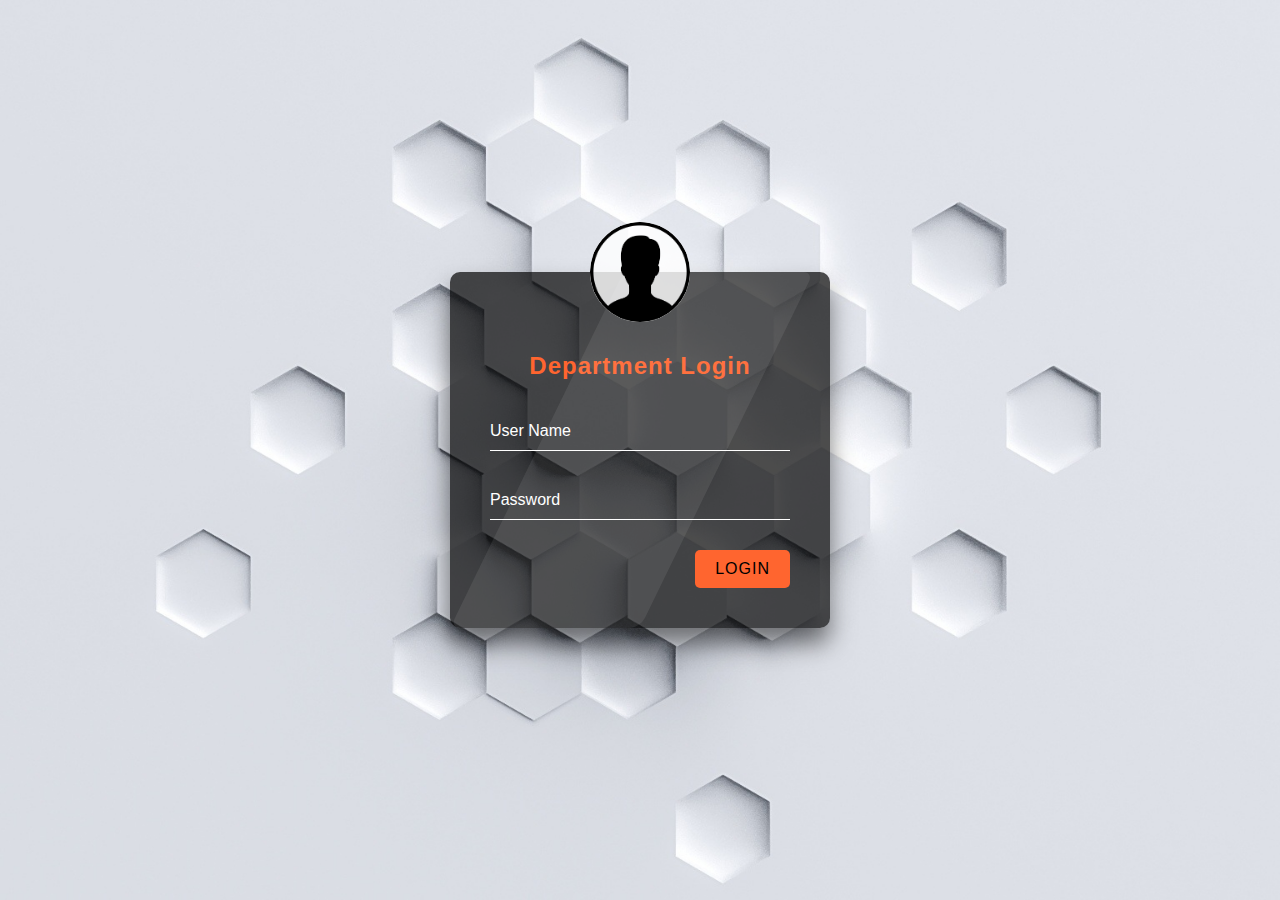
<file: 08-01-2022/dept_login.html>
<!DOCTYPE html>
<html lang="en">
<head>
  <meta charset="UTF-8">
  <meta name="viewport" content="width=device-width, initial-scale=1.0">
  <meta http-equiv="X-UA-Compatible" content="ie=edge">
  <link rel="stylesheet" href="login.css">
  <title>Department Login</title>
</head>
<body>
  <div class="login-wrapper">
    <form action="" class="form">
      <img src="dept.png" alt="">
      <h2>Department Login</h2>
      <div class="input-group">
        <input type="text" name="loginUser" id="loginUser" required>
        <label for="loginUser">User Name</label>
      </div>
      <div class="input-group">
        <input type="password" name="loginPassword" id="loginPassword" required>
        <label for="loginPassword">Password</label>
      </div>
      <input type="submit" value="Login" class="submit-btn">
    </form>
  </div>
</body>
</html>
</file>
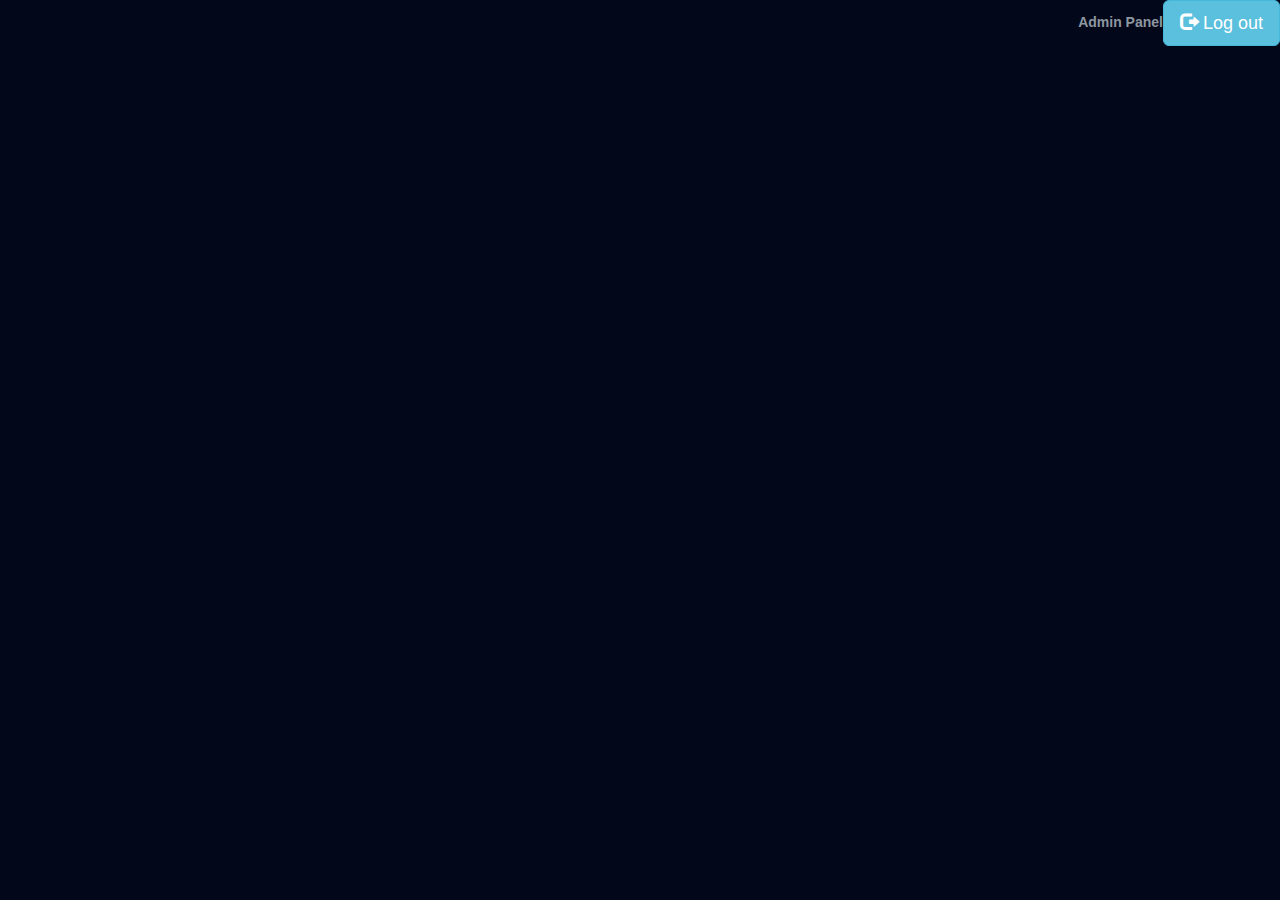
<file: 08-01-2022/scroll.html>
<html>
<head>
<title>Frame</title>
<link rel="stylesheet" href="https://maxcdn.bootstrapcdn.com/bootstrap/3.3.7/css/bootstrap.min.css">
<script src="https://ajax.googleapis.com/ajax/libs/jquery/3.2.1/jquery.min.js"></script>
<script src="https://maxcdn.bootstrapcdn.com/bootstrap/3.3.7/js/bootstrap.min.js"></script>
</head>	
<body>
<style>
p{
  color:rgb(141, 151, 160);
}

body {

background-color:#03071a;
 
}</style>
<body>
    <p align="right"><b>Admin Panel</b><a href="admin_login.php" target="_top"class="btn btn-info btn-lg">
    <span class="glyphicon glyphicon-log-out"></span> Log out
  </a></p>


</body>
</html>
</file>
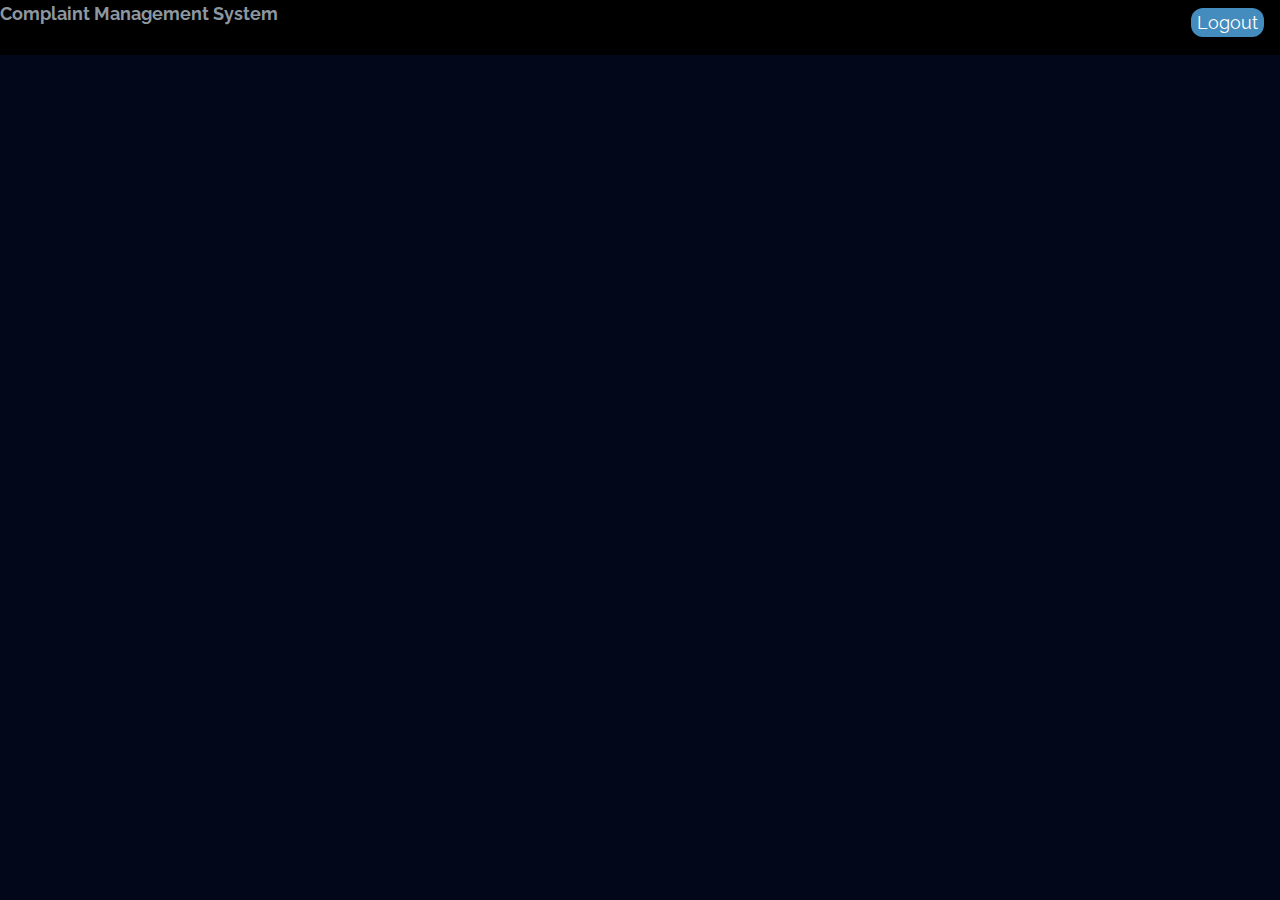
<file: 18-01-2022/dept_header.html>
<html>
<head>
<title>Frame</title>
<link rel="stylesheet" href="https://maxcdn.bootstrapcdn.com/bootstrap/3.3.7/css/bootstrap.min.css">
<script src="https://ajax.googleapis.com/ajax/libs/jquery/3.2.1/jquery.min.js"></script>
<script src="https://maxcdn.bootstrapcdn.com/bootstrap/3.3.7/js/bootstrap.min.js"></script>
<link rel="stylesheet" href="https://www.w3schools.com/w3css/4/w3.css">
<link rel="stylesheet" href="https://fonts.googleapis.com/css?family=Raleway">
<link rel="stylesheet" href="https://cdnjs.cloudflare.com/ajax/libs/font-awesome/4.7.0/css/font-awesome.min.css">
<style>
html,body,h1,h2,h3,h4,h5 {font-family: "Raleway", sans-serif}
</style>
</head>	
<body>
<style>
.button {
  border-radius: 12px;
  background-color: #448cbd; 
  border: none;
  color: white;
  transition-duration: 0.4s;
}
.button:hover {
  background-color: #2d2fa8; 
  color: white;
}
  .alignleft {
	float: left;
}
.alignright {
	float: right;
}
p{
  color:rgb(141, 151, 160);
}

body {

background-color:#03071a;
 
}</style>
<body>
  <div id="textbox">
  
<div class="w3-bar w3-top w3-black w3-large" style="z-index:4">
  <p class="alignleft"><b>Complaint Management System</b></p>
  <p class="alignright"><span class="w3-bar-item w3-right"><a href="dept_login.php" target="_top"><button class="button">Logout</button></a></span></p>
  </div>
</div>


</body>
</html>
</file>
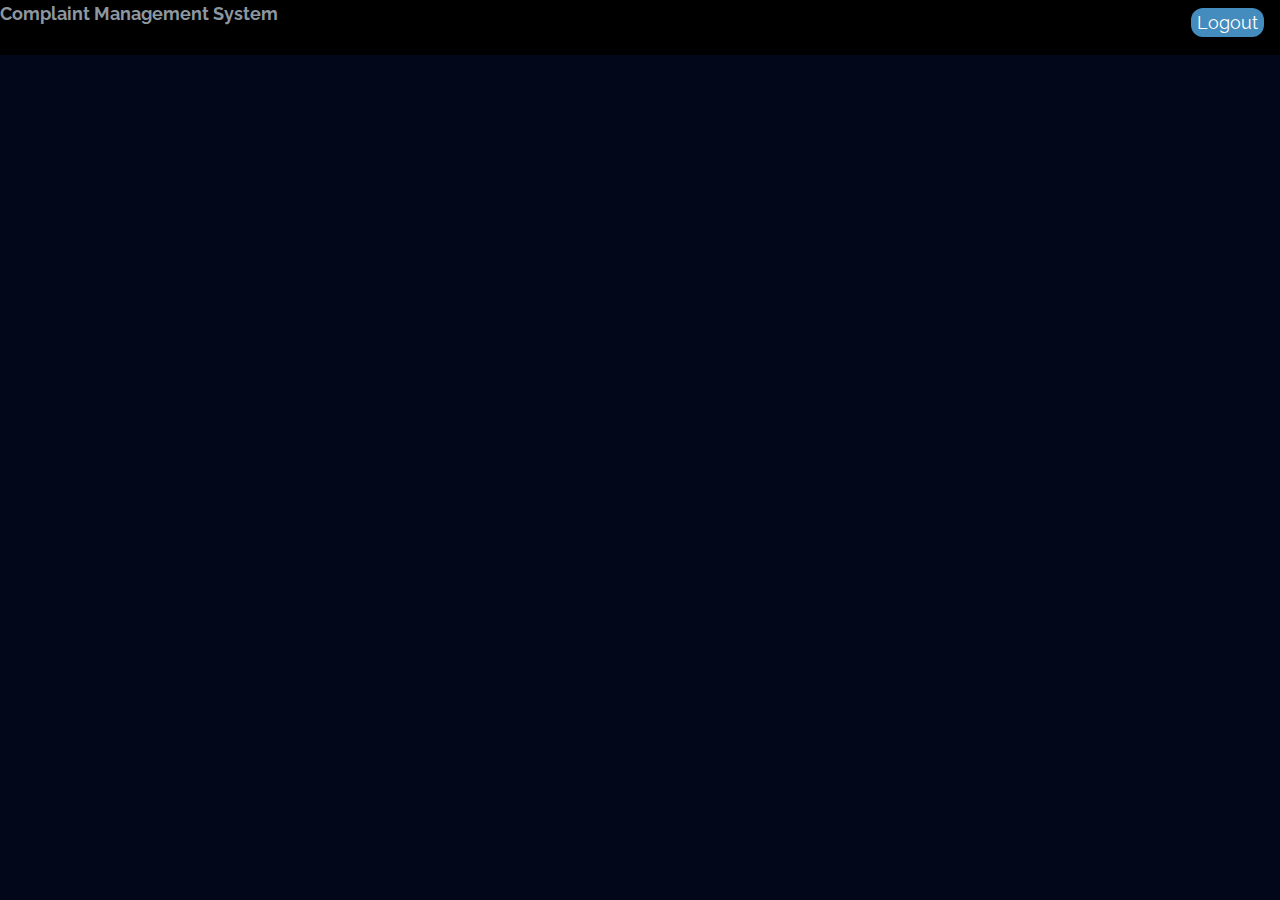
<file: 18-01-2022/user_header.html>
<html>
<head>
<title>Frame</title>
<link rel="stylesheet" href="https://maxcdn.bootstrapcdn.com/bootstrap/3.3.7/css/bootstrap.min.css">
<script src="https://ajax.googleapis.com/ajax/libs/jquery/3.2.1/jquery.min.js"></script>
<script src="https://maxcdn.bootstrapcdn.com/bootstrap/3.3.7/js/bootstrap.min.js"></script>
<link rel="stylesheet" href="https://www.w3schools.com/w3css/4/w3.css">
<link rel="stylesheet" href="https://fonts.googleapis.com/css?family=Raleway">
<link rel="stylesheet" href="https://cdnjs.cloudflare.com/ajax/libs/font-awesome/4.7.0/css/font-awesome.min.css">
<style>
html,body,h1,h2,h3,h4,h5 {font-family: "Raleway", sans-serif}
</style>
</head>	
<body>
<style>
.button {
  border-radius: 12px;
  background-color: #448cbd; 
  border: none;
  color: white;
  transition-duration: 0.4s;
}
.button:hover {
  background-color: #2d2fa8; 
  color: white;
}
  .alignleft {
	float: left;
}
.alignright {
	float: right;
}
p{
  color:rgb(141, 151, 160);
}

body {

background-color:#03071a;
 
}</style>
<body>
  <div id="textbox">
  
<div class="w3-bar w3-top w3-black w3-large" style="z-index:4">
  <p class="alignleft"><b>Complaint Management System</b></p>
  <p class="alignright"><span class="w3-bar-item w3-right"><a href="user_login.php" target="_top"><button class="button">Logout</button></a></span></p>
  </div>
</div>


</body>
</html>
</file>
<file: 08-01-2022/login.css>
* {
    margin: 0;
    padding: 0;
    box-sizing: border-box;
  }
  body {
    background: url('admin-back.jpg') no-repeat center;
    background-size: cover;
    font-family: sans-serif;
  }
  .login-wrapper {
    height: 100vh;
    width: 100vw;
    display: flex;
    justify-content: center;
    align-items: center;
  }
  .form {
    position: relative;
    width: 100%;
    max-width: 380px;
    padding: 80px 40px 40px;
    background: rgba(0,0,0,0.7);
    border-radius: 10px;
    color: #fff;
    box-shadow: 0 15px 25px rgba(0,0,0,0.5);
  }
  .form::before {
    content:'';
    position: absolute;
    top: 0;
    left: 0;
    width: 50%;
    height: 100%;
    background: rgba(255,255,255, 0.08);
    transform: skewX(-26deg);
    transform-origin: bottom left;
    border-radius: 10px;
    pointer-events: none;
  }
  .form img {
    position: absolute;
    top: -50px;
    left: calc(50% - 50px);
    width: 100px;
    background: rgba(255,255,255, 0.8);
    border-radius: 50%;
  }
  .form h2 {
    text-align: center;
    letter-spacing: 1px;
    margin-bottom: 2rem;
    color: #ff652f;
  }
  .form .input-group {
    position: relative;
  }
  .form .input-group input {
    width: 100%;
    padding: 10px 0;
    font-size: 1rem;
    letter-spacing: 1px;
    margin-bottom: 30px;
    border: none;
    border-bottom: 1px solid #fff;
    outline: none;
    background-color: transparent;
    color: inherit;
  }
  .form .input-group label {
    position: absolute;
    top: 0;
    left: 0;
    padding: 10px 0;
    font-size: 1rem;
    pointer-events: none;
    transition: .3s ease-out;
  }
  .form .input-group input:focus + label,
  .form .input-group input:valid + label {
    transform: translateY(-18px);
    color: #ff652f;
    font-size: .8rem;
  }
  .submit-btn {
    display: block;
    margin-left: auto;
    border: none;
    outline: none;
    background: #ff652f;
    font-size: 1rem;
    text-transform: uppercase;
    letter-spacing: 1px;
    padding: 10px 20px;
    border-radius: 5px;
    cursor: pointer;
  }
  
  .close {
    position: absolute;
    right: 1.5rem;
    top: 0.5rem;
    font-size: 2rem;
    font-weight: 900;
    text-decoration: none;
    color: inherit;
  }
</file>
